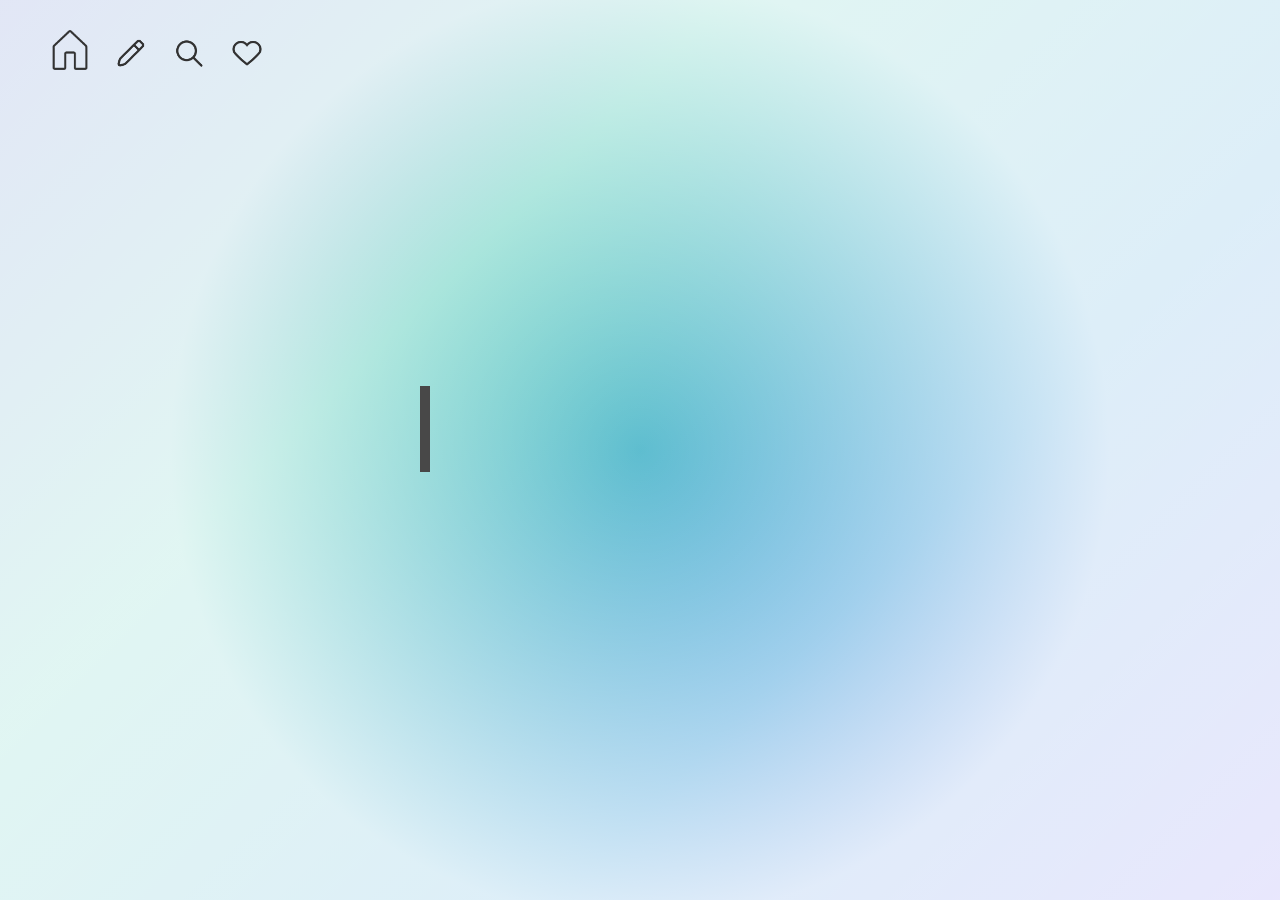
<file: index.html>
<!DOCTYPE html>
<html lang="en">
<head>
    <meta charset="UTF-8">
    <meta name="viewport" content="width=device-width, initial-scale=1.0">
    <title>Feeling Stressed?</title>
    <link rel="icon" type="image/png" href="PP Logo.png">
    <link href="https://fonts.googleapis.com/css2?family=Montserrat:wght@400;700&display=swap" rel="stylesheet">
    <link rel="stylesheet" href="style.css">
</head>

<body>
    <div class="overlay" id="overlay"></div>

    <!-- Icon container on top of overlay -->
    <div class="icons">
        <a href = "index.html">
            <img src="icons/Home.png" alt="Home" width="40px" height="40px">
        </a>
        <a href = "pages/test.html">
            <img src="icons/Test.png" alt="Test" width="34px" height="34px">
        </a>
        <a href = "pages/info.html">
            <img src="icons/Info.png" alt="Test" width="34px" height="34px">
        </a>
        <a href = "pages/help.html">
            <img src="icons/Help.png" alt="Help" width="34px" height="34px">
        </a>
    </div>

    <header>
        <h1 class="typing-animation">Feeling Stressed?</h1>
        <a href = "pages/test.html">
            <h2>↳ Test your stress levels</h2>
        </a>
        <a href = "pages/info.html">
            <h2>↳ Learn more about stress</h2>
        </a>
        <a href = "pages/help.html">
            <h2>↳ Manage your stress</h2>
        </a>
    </header>
    
    <script>
        // Track cursor and adjust the overlay's radial gradient
        document.addEventListener('mousemove', (e) => {
            const overlay = document.getElementById('overlay');
            overlay.style.background = `radial-gradient(circle at ${e.clientX}px ${e.clientY}px, rgba(255, 255, 255, 0) 0%, rgba(255, 255, 255, 0.8) 80%)`;
        });
    </script>

</body>
</html>
</file>
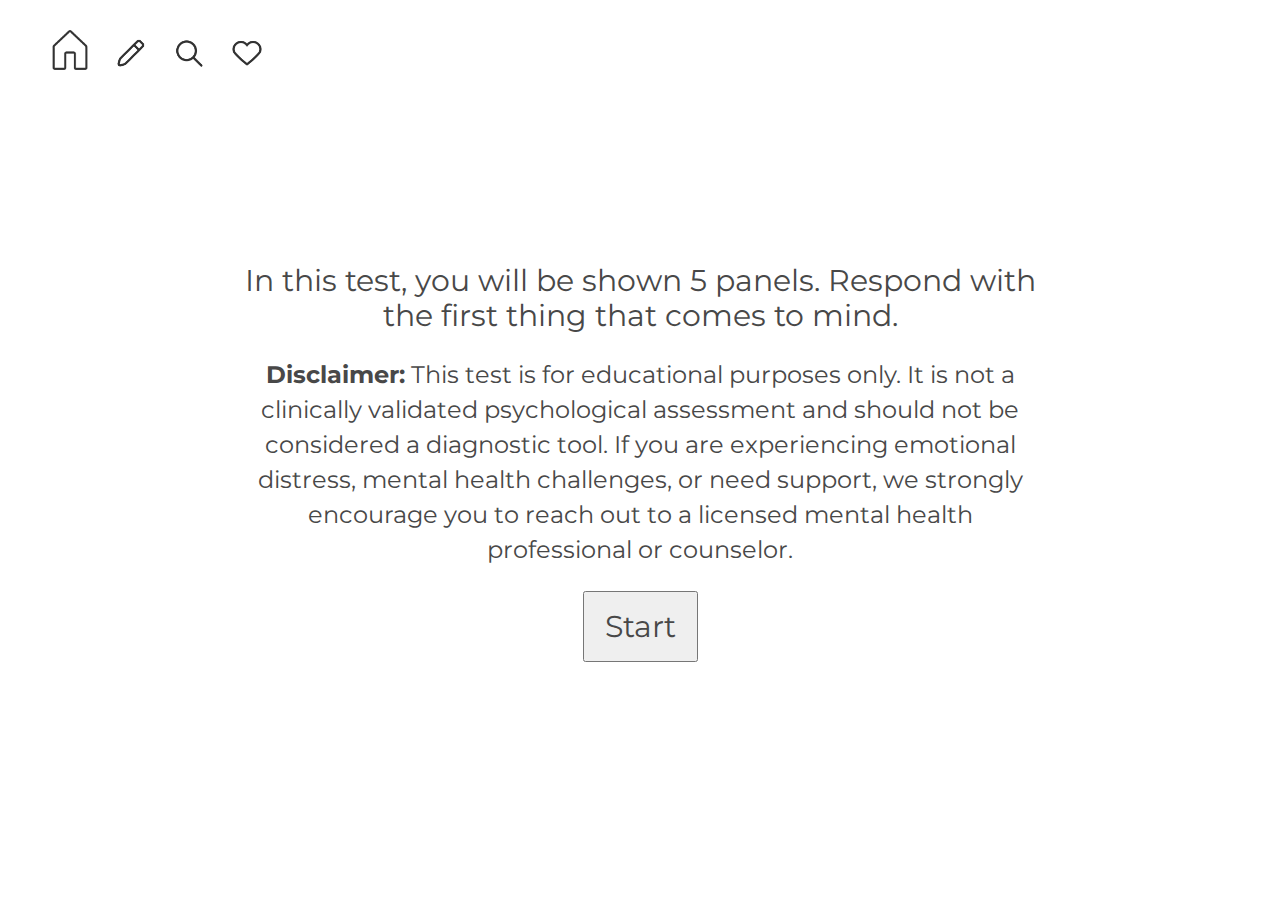
<file: pages/test.html>
<!DOCTYPE html>
<html lang="en">
<head>
    <meta charset="UTF-8">
    <meta name="viewport" content="width=device-width, initial-scale=1.0">
    <title>Stress Test</title>
    <link rel="icon" type="image/png" href="../PP Logo.png">
    <link href="https://fonts.googleapis.com/css2?family=Montserrat:wght@400;700&display=swap" rel="stylesheet">
    <link rel="stylesheet" href="style_test.css">
</head>

<body>
    <div class="icons">
        <a href = "../index.html">
            <img src="../icons/Home.png" alt="Home" width="40px" height="40px">
        </a>
        <a href = "test.html">
            <img src="../icons/Test.png" alt="Test" width="34px" height="34px">
        </a>
        <a href = "info.html">
            <img src="../icons/Info.png" alt="Test" width="34px" height="34px">
        </a>
        <a href = "help.html">
            <img src="../icons/Help.png" alt="Help" width="34px" height="34px">
        </a>
    </div>

    <div class = "disclaimer">
        <h2>
            In this test, you will be shown 5 panels. Respond with the first thing that comes to mind.
        </h2>
        <h3>
            <b>Disclaimer:</b> This test is for educational purposes only. It is not a clinically validated psychological assessment and should not be considered a diagnostic tool. If you are experiencing emotional distress, mental health challenges, or need support, we strongly encourage you to reach out to a licensed mental health professional or counselor.
        </h3>
        <button onclick="startTest()">Start</button>
    </div>

    <div id="test1" class="test-image">
        <div class="test-question">
            <h2>What might this be?</h2>
        </div>
        <img src="../rorschach/test1.jpg" alt="Test 1">
        <div class="test-container">
            <input type="text" id="input1" placeholder="Enter response">
            <button onclick="submitResponse(1)">Enter</button>
        </div>

        
    </div>
    
    <div id="test2" class="test-image">
        <div class="test-question">
            <h2>What might this be?</h2>
        </div>
        <img src="../rorschach/test2.jpg" alt="Test 2">
        <div class="test-container">
            <input type="text" id="input2" placeholder="Enter response">
            <button onclick="submitResponse(2)">Enter</button>
        </div>
    </div>
    
    <div id="test3" class="test-image">
        <div class="test-question">
            <h2>What might this be?</h2>
        </div>
        <img src="../rorschach/test3.jpg" alt="Test 3">
        <div class="test-container">
            <input type="text" id="input3" placeholder="Enter response">
            <button onclick="submitResponse(3)">Enter</button>
        </div>
    </div>
    
    <div id="test4" class="test-image">
        <div class="test-question">
            <h2>What might this be?</h2>
        </div>
        <img src="../rorschach/test4.jpg" alt="Test 4">
        <div class="test-container">
            <input type="text" id="input4" placeholder="Enter response">
            <button onclick="submitResponse(4)">Enter</button>
        </div>
    </div>
    
    <div id="test5" class="test-image">
        <div class="test-question">
            <h2>What might this be?</h2>
        </div>
        <img src="../rorschach/test5.jpg" alt="Test 5">
        <div class="test-container">
            <input type="text" id="input5" placeholder="Enter response">
            <button onclick="submitResponse(5)">Enter</button>
        </div>
    </div>

    <script>
        let responses = {};
        let currentTest = 1;

        function startTest() {
            const disclaimerElement = document.querySelector('.disclaimer'); // Select by class instead of ID
            disclaimerElement.classList.add("fade-out");

            // Wait for the fade-out transition to complete before hiding the element
            setTimeout(() => {
                disclaimerElement.style.display = "none";
            }, 500); // Match this time with the CSS transition duration

            setTimeout(() => {
                showTest(1);
            }, 500)
        }

        function showTest(testNumber) {
            const testElement = document.getElementById(`test${testNumber}`);
            testElement.style.display = "block";
            setTimeout(() => {
                testElement.classList.add("fade-in");
                testElement.classList.remove("fade-out");
            }, 500);

        }

        function hideTest(testNumber) {
            const testElement = document.getElementById(`test${testNumber}`);
            testElement.classList.remove("fade-in");
            testElement.classList.add("fade-out");

            // Wait for the fade-out transition to complete before hiding the element
            setTimeout(() => {
                testElement.style.display = "none";
            }, 500); // Match this time with the CSS transition duration
        }
    
        function submitResponse(testNumber) {
            const input = document.getElementById(`input${testNumber}`);
            const response = input.value;
    
            if (response) {
                responses[`response${testNumber}`] = response; // Save response in variable
                input.value = ""; // Reset text input
                hideTest(testNumber); // Hide current test image
    
                currentTest++;
                if (currentTest <= 5) {
                    setTimeout(() => {
                        showTest(currentTest); // Show next test image
                    }, 500)
                } else {
                    // Redirect to results page when done
                    localStorage.setItem("testResponses", JSON.stringify(responses));
                    window.location.href = "test_results.html";
                }
            }
        }
    
        // Initialize by showing the first test image
        //showTest(currentTest);
    </script>

</body>
</html>
</file>
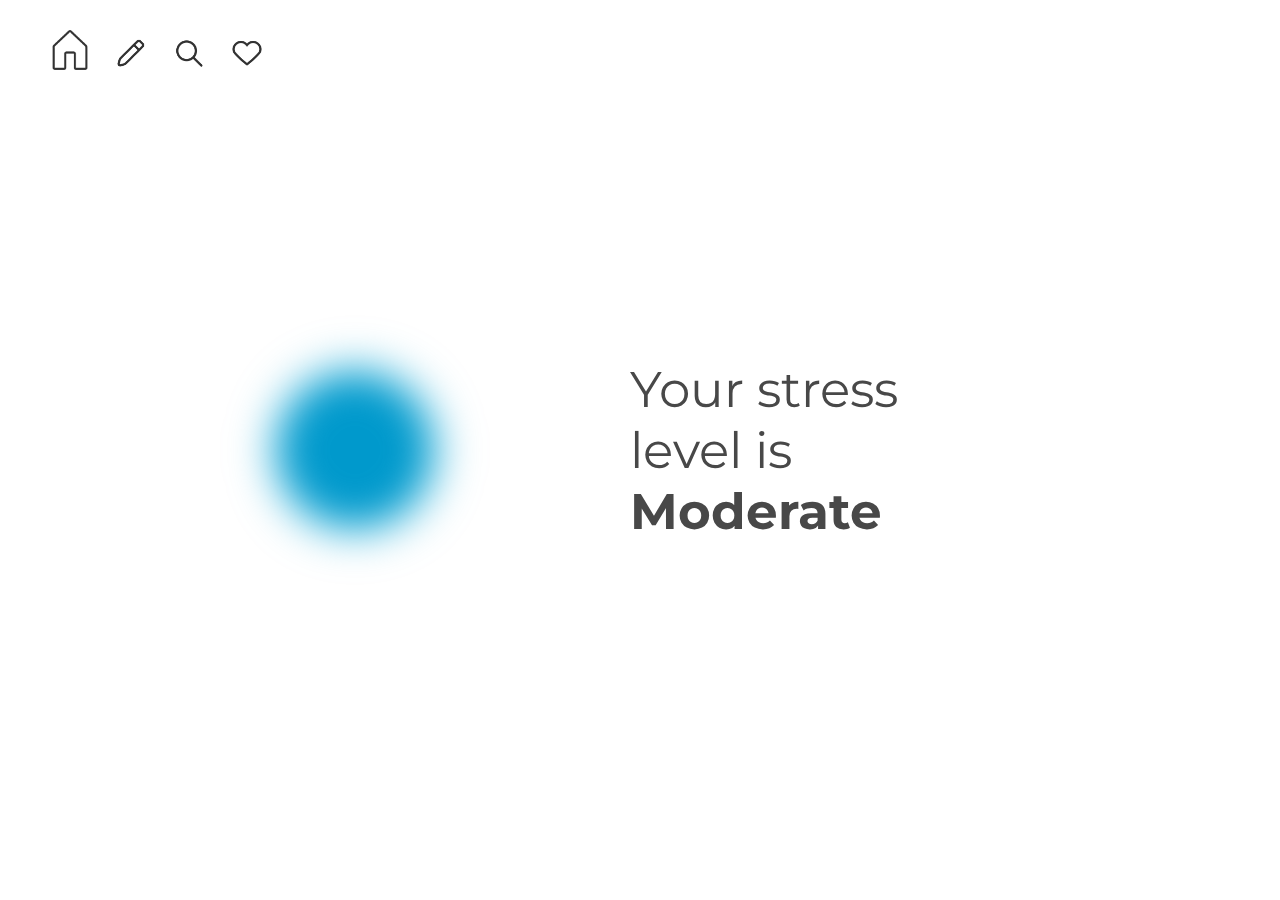
<file: pages/test_results.html>
<!DOCTYPE html>
<html lang="en">
<head>
    <meta charset="UTF-8">
    <meta name="viewport" content="width=device-width, initial-scale=1.0">
    <title>Stress Rorschach Test</title>
    <link rel="icon" type="image/png" href="../PP Logo.png">
    <link href="https://fonts.googleapis.com/css2?family=Montserrat:wght@400;700&display=swap" rel="stylesheet">
    <link rel="stylesheet" href="style_test_results.css">
</head>

<body>
    <div class="icons">
        <a href = "../index.html">
            <img src="../icons/Home.png" alt="Home" width="40px" height="40px">
        </a>
        <a href = "test.html">
            <img src="../icons/Test.png" alt="Test" width="34px" height="34px">
        </a>
        <a href = "info.html">
            <img src="../icons/Info.png" alt="Test" width="34px" height="34px">
        </a>
        <a href = "help.html">
            <img src="../icons/Help.png" alt="Help" width="34px" height="34px">
        </a>
    </div>

    <div class = "container">
        <div class="glowing-circle"></div>

        <div class="results">
            <h1>Your stress level is <b>Moderate</b></h1>
        </div>
    </div>

    <script>
        // Example: Toggle glowing on click
        const light = document.querySelector('.glowing-light');

        light.addEventListener('click', () => {
            // Toggle the animation by removing and adding the class
            if (light.style.animation) {
                light.style.animation = '';  // Stop the glowing animation
            } else {
                light.style.animation = 'glow 2s ease-in-out infinite';  // Restart glowing animation
            }
        });
    </script>
</body>
</file>
<file: style.css>
body, html {
    margin: 0;
    padding: 0;
    overflow: hidden;
    height: 100vh;
    display: flex;
    justify-content: center;
    align-items: center;
    background: linear-gradient(135deg, #6d85d2, #67d1c1, #56aade, #8f88f4);
}

/* Light overlay */
.overlay {
    position: absolute;
    top: 0;
    left: 0;
    width: 100vw;
    height: 100vh;
    background: radial-gradient(circle at center, rgba(255, 255, 255, 0) 0%, rgba(255, 255, 255, 0.8) 60%);
    pointer-events: none;
    z-index: 1;
}

/* Icons styling */
.icons {
    position: absolute;
    top: 30px;
    left: 50px;
    z-index: 2;
}

.icons img {
    margin-right: 20px;
}

a {
    text-decoration: none;
}

header {
    position: absolute;
    z-index: 2;
}

/* Typing animation for h1 */
h1.typing-animation {
    margin-bottom: 40px;
    font-family: 'Montserrat', sans-serif;
    font-size: 70px;
    font-weight: normal;
    color: #484848;
    display: inline-block;
    overflow: hidden;
    border-right: .15em solid #484848; /* Blinking cursor */
    white-space: nowrap;
    width: 0; /* Start hidden */
    animation: typing 3s steps(30, end), blink-caret .75s step-end infinite;
    animation-fill-mode: forwards;
    transform: translateY(80px)
}

/* Initially hide all h2 elements */
h2 {
    margin-bottom: 20px;
    margin-left: 40px;
    font-family: 'Montserrat', sans-serif;
    font-size: 30px;
    font-weight: normal;
    color: #484848;
    opacity: 0; /* Initially hidden */
    transform: translateY(20px); /* Move down for the sliding effect */
    visibility: hidden;
    transition: opacity 0.5s ease, transform 0.5s ease;
}

/* Trigger h2 appearance on hover */
header:hover h2 {
    opacity: 1;
    visibility: visible;
    transform: translateY(0); /* Slide to the original position */
}

header:hover h1{
    transform: translateY(0);
}

/* Fade-in and sliding animation */
@keyframes fadeIn {
    0% {
        opacity: 0;
    }
    100% {
        opacity: 1;
    }
}

@keyframes typing {
    from {
        width: 0;
    }

    to {
        width: 100%;
    }
}

@keyframes blink-caret {
    from,
    to {
        border-color: transparent;
    }

    50% {
        border-color: #484848;
    }
}
</file>
<file: pages/style_test.css>
body, html {
    margin: 0;
    padding: 0;
    overflow: hidden;
    height: 100vh;
    display: flex;
    justify-content: center;
    align-items: center;
}

.icons {
    position: absolute;
    top: 30px;
    left: 50px;
    z-index: 2;
}

.icons img {
    margin-right: 20px;
}

a {
    text-decoration: none;
}

.disclaimer {
    display: block;
    text-align: center;
    width: 800px;
    line-height: 35px;
    opacity: 1;
    transition: opacity 0.5s ease;
}

.disclaimer h2{
    font-size: 30px;
    font-family: 'Montserrat', sans-serif;
    font-weight: normal;
    color: #484848;
}

.disclaimer h3{
    font-size: 24px;
    font-family: 'Montserrat', sans-serif;
    font-weight: normal;
    color: #484848;
}

.disclaimer button{
    font-size: 30px;    /* Sets the font size */
    font-family: 'Montserrat', sans-serif;
    font-weight: normal;
    color: #484848;
    padding: 15px 20px;  /* Adds padding for spacing inside the button */
}

.disclaimer.fade-out {
    opacity: 0;
}

.test-image {
    display: none;
    text-align: center;
    opacity: 0;
    transition: opacity 0.5s ease;
}

.test-image.fade-in {
    opacity: 1;
}

.test-image.fade-out {
    opacity: 0;
}

.test-image img {
    height: 450px;
}

.test-question {
    text-align: center;
    margin-bottom: 20px;
}

.test-question h2 {
    font-size: 24px;
    font-family: 'Montserrat', sans-serif;
    color: #484848;
    font-weight: normal;
}

.test-container {
    text-align: center;
    margin-top: 20px;
}

.test-container input {
    width: 500px;       /* Adjusts the width of the input box */
    height: 40px;       /* Adjusts the height of the input box */
    font-size: 18px;    /* Sets the font size */
    font-family: 'Montserrat', sans-serif;
    font-weight: normal;
    color: #484848;
    padding: 5px 10px;       /* Adds padding for extra spacing inside the input */
}

.test-container button {
    height: 55px;       /* Adjusts the button height */
    width: 80px;
    font-size: 18px;    /* Sets the font size */
    font-family: 'Montserrat', sans-serif;
    font-weight: normal;
    color: #484848;
    padding: 5px 10px;  /* Adds padding for spacing inside the button */
    margin-left: 5px;   /* Adds a little space between the input and button */
}
</file>
<file: pages/style_test_results.css>
body {
    display: flex;
    justify-content: center;
    align-items: center;
    height: 100vh;
    margin: 0;
}

.icons {
    position: absolute;
    top: 30px;
    left: 50px;
    z-index: 2;
}

.icons img {
    margin-right: 20px;
}

a {
    text-decoration: none;
}

.container {
    display: flex;
    align-items: center; /* Vertically center the items */
    justify-content: center; /* Horizontally center the items */
    gap: 200px; /* Space between the glowing circle and the results */
    height: 100vh; /* Full height of the viewport */
}

/* Style for the glowing gradient circle */
.glowing-circle {
    width: 150px;
    height: 150px;
    border-radius: 50%;
    background: #0099cc; /* Gradient of blue color */
    animation: glow 2s ease-in-out infinite; /* Apply the glowing animation */
    box-shadow: 0 0 15px rgba(0, 204, 255, 0.8), 0 0 30px rgba(0, 153, 204, 0.6); /* Initial soft glow */
}

/* Keyframes for the glowing effect */
@keyframes glow {
    0% {
        box-shadow: 0 0 5px rgba(0, 204, 255, 0.8), 0 0 50px rgba(0, 153, 204, 0.6), 0 0 100px rgba(0, 204, 255, 0.4);
    }
    50% {
        box-shadow: 0 0 150px rgba(0, 204, 255, 1), 0 0 100px rgba(0, 153, 204, 0.8), 0 0 150px rgba(0, 204, 255, 0.6);
    }
    100% {
        box-shadow: 0 0 5px rgba(0, 204, 255, 0.8), 0 0 50px rgba(0, 153, 204, 0.6), 0 0 100px rgba(0, 204, 255, 0.4);
    }
}

.glowing-circle {
    filter: blur(20px);
}

.results h1{
    font-size: 50px;
    font-family: 'Montserrat', sans-serif;
    font-weight: normal;
    color: #484848;
    width: 370px;
}
</file>
